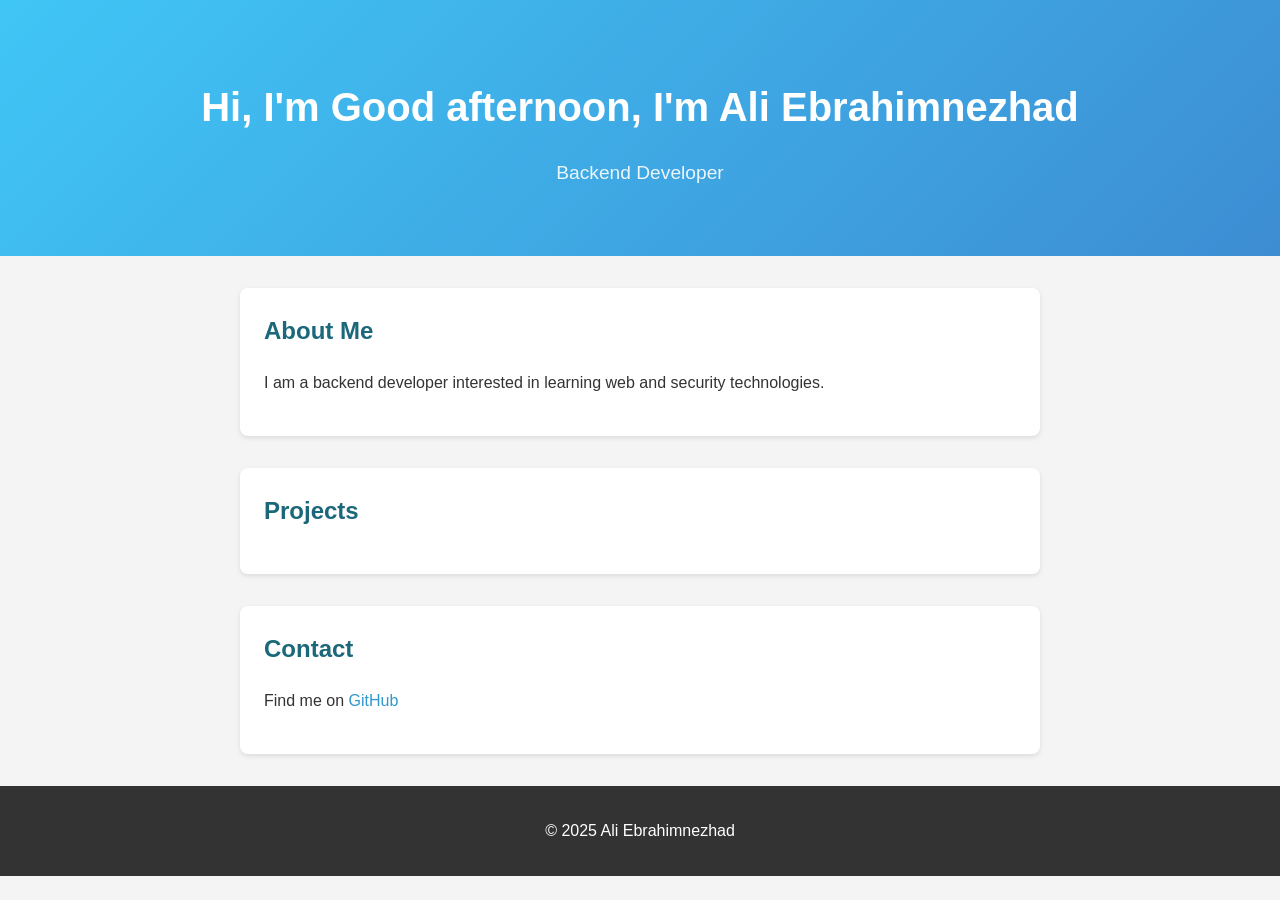
<file: index.html>
<!DOCTYPE html>
<html lang="en">
<head>
    <meta charset="UTF-8">
    <meta name="viewport" content="width=device-width, initial-scale=1.0">
    <title>Ali Ebrahimnezhad</title>
    <link rel="stylesheet" href="style.css">
</head>
<body>
    <header>
        <h1>Hi, I'm <span id="name">Ali Ebrahimnezhad</span></h1>
        <p>Backend Developer</p>
    </header>
    <main>
        <section id="about">
            <h2>About Me</h2>
            <p>I am a backend developer interested in learning web and security technologies.</p>
        </section>
        <section id="projects">
            <h2>Projects</h2>
            <ul>
                <!--<li><a href="#">Project 1</a> – brief description</li>
                <li><a href="#">Project 2</a> – brief description</li>
                <li><a href="#">Project 3</a> – brief description</li>-->
            </ul>
        </section>
        <section id="contact">
            <h2>Contact</h2>
            <p>Find me on <a href="https://github.com/ebrahimnezhadali8-gi">GitHub</a></p>
        </section>
    </main>
    <footer>
        <p>&copy; 2025 Ali Ebrahimnezhad</p>
    </footer>
    <script src="script.js"></script>
</body>
</html>
</file>
<file: style.css>
body {
    font-family: 'Segoe UI', Tahoma, Geneva, Verdana, sans-serif;
    margin: 0;
    padding: 0;
    line-height: 1.6;
    color: #333;
    background-color: #f4f4f4;
}
header {
    background: linear-gradient(135deg, #40c6f6 0%, #3d8dd3 100%);
    color: white;
    text-align: center;
    padding: 3rem 1rem;
}
header h1 {
    font-size: 2.5rem;
    margin-bottom: 0.5rem;
}
header p {
    font-size: 1.2rem;
    opacity: 0.9;
}
main {
    max-width: 800px;
    margin: 2rem auto;
    padding: 0 1rem;
}
section {
    background: white;
    margin-bottom: 2rem;
    padding: 1.5rem;
    border-radius: 8px;
    box-shadow: 0 2px 5px rgba(0,0,0,0.1);
}
h2 {
    color: #1a6879;
    margin-top: 0;
}
a {
    color: #3097cf;
    text-decoration: none;
}
a:hover {
    text-decoration: underline;
}
footer {
    text-align: center;
    padding: 1rem;
    background: #333;
    color: white;
}
</file>
